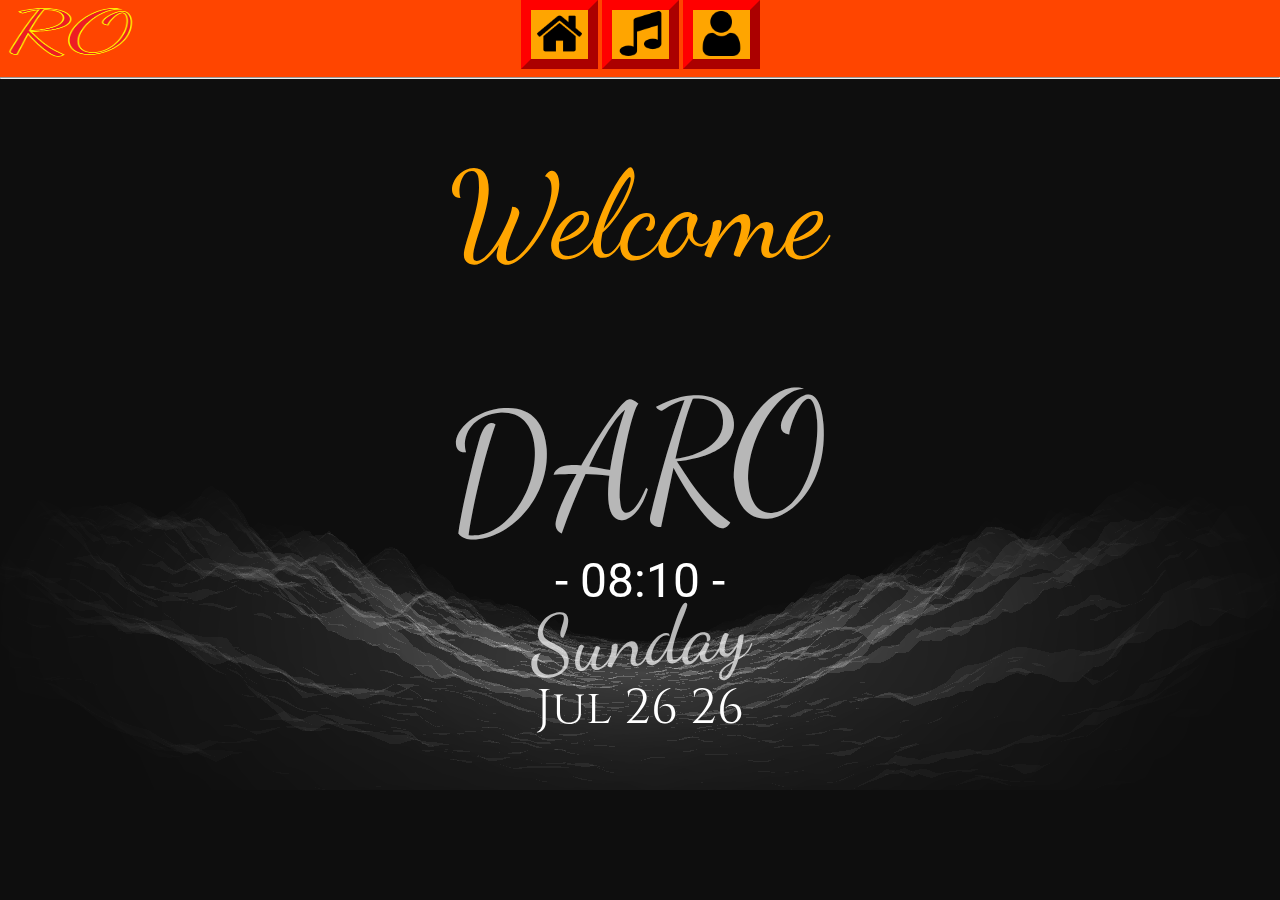
<file: index.html>
<!DOCTYPE html>
<html>
    <head>
        <title>Just.Y.O.U</title>
        <link rel="icon" type="image/png" href="assest/icon/RO.png">
        <link rel="stylesheet" href="style.css">
    </head>
    <body class="voo">
        <div class="RO">
            <div class="logo">
                <img src="assest/icon/RO.png" width=100%" height=66px">
            </div>
            <div>
                <button class="vo"><a href="index.html"><img src="assest/icon/home.png" width="100%" height="45px"></button></a>
                <button class="vo"><a href="assest/Music_Page/Music.html"><img src="assest/icon/remix.png" width="100%" height="45px"></button></a>
                <button class="vo"><a href="assest/Test_Page/Test_Page.html"><img src="assest/icon/user.png" width="100%" height="45px"></button></a>
            </div>
            <hr>
        </div>
        <p class="font_titil">Welcome</p>
        <div class="bottom">
            <iframe src="assest/DARO_TIME_Page/rotime.html" width="100%" height="100%" Bottom="100px" frameborder="0"></iframe>
        </div>
    </body>
</html>
</file>
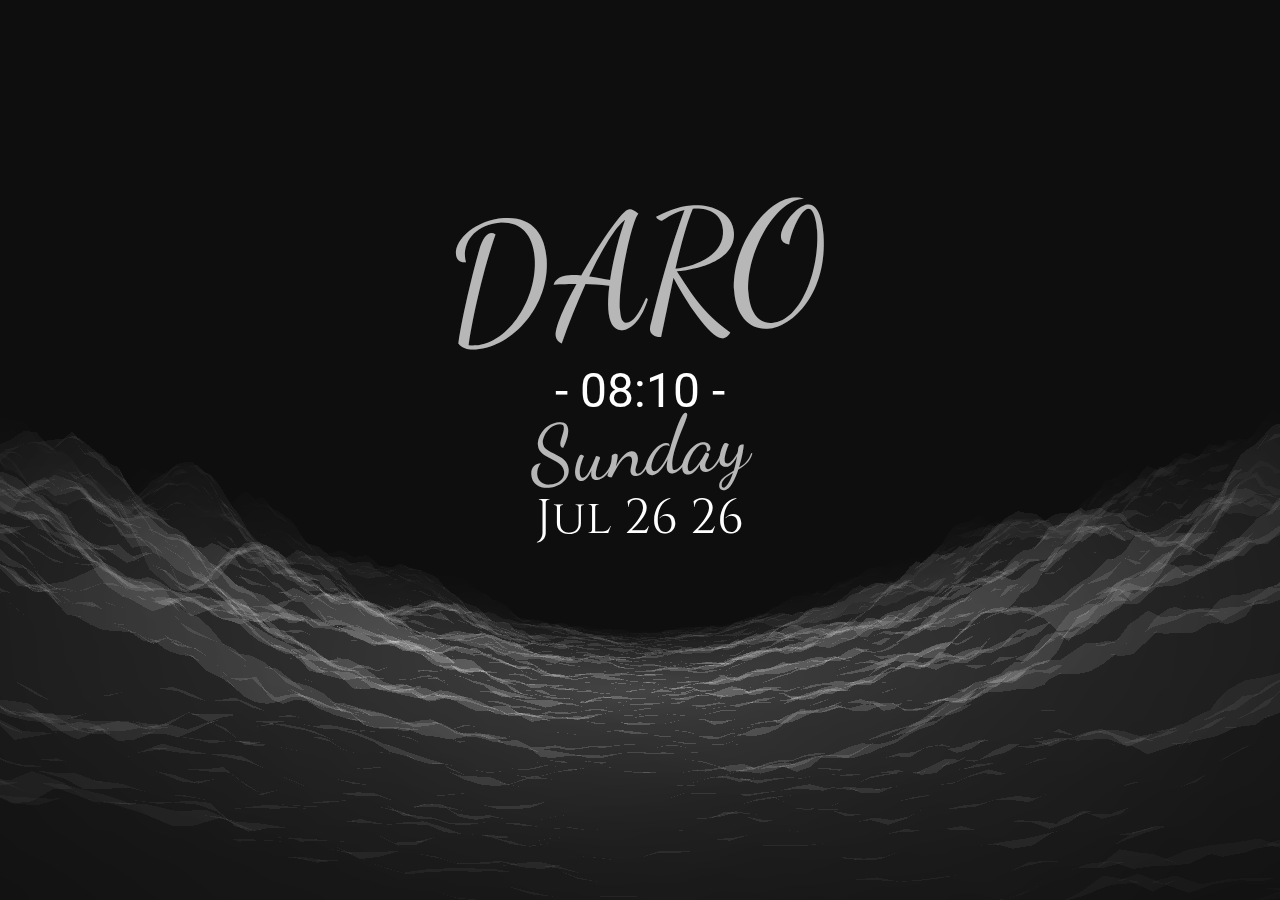
<file: lgz4xpht.sjn/index.html>
<!DOCTYPE html>
<html lang="en" >
  <head>
    <meta charset="UTF-8">
    <title>CodePen - GLSL Hills</title>
    <link rel="stylesheet" href="css/normalize.min.css">
    <link rel="stylesheet" href="css/style.css">

  </head>
  <body>
    <!-- partial:index.partial.html -->
    <div class="p-summary">
      <div id="font">DARO</div>
      <br>
      <br>
      <br>
      <br>
      <div id="clock">- 00:00 -</div>
      <br>
      <div id="day">Wednesday</div>
      <br>
      <div id="date"></div>
    </div>
    <canvas class="p-canvas-webgl" id="canvas-webgl"></canvas>
    <!-- partial -->
    <script src="js/three.min.js"></script>
    <script src="js/jquery.min.js"></script>
    <script src="js/script.js"></script>

  </body>
</html>
</file>
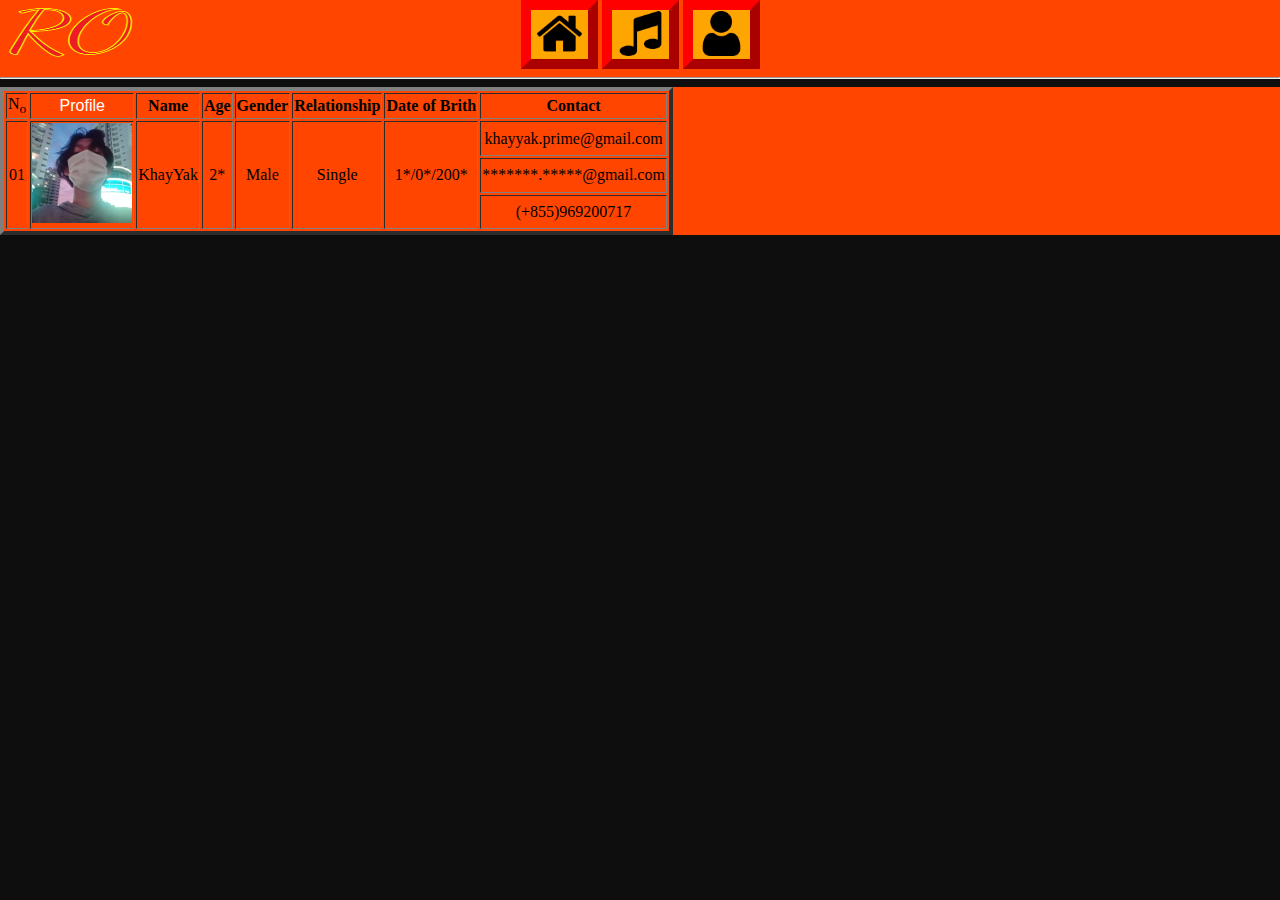
<file: assest/Test_Page/Test_Page.html>
<!DOCTYPE html>
<html lang="en">
    <head>
        <title>Just.Y.O.U</title>
        <link rel="icon" type="image/png" href="../icon/RO.png">
        <link rel="stylesheet" href="../../style.css">
    </head>
    <body class="voo">
        <div class="RO">
            <div class="logo">
                <img src="../icon/RO.png" width="100%" height="66px">
            </div>
            <div>
                <button class="vo"><a href="../../index.html"><img src="../icon/home.png" width="100%" height="45px"></button></a>
                <button class="vo"><a href="../Music_Page/Music.html"><img src="../icon/remix.png" width="100%" height="45px"></button></a>
                <button class="vo"><a href="Test_Page.html"><img src="../icon/user.png" width="100%" height="45px"></button></a>
            </div>
            <hr>
        </div>
            <div class="RO">
                <table border="4px">
                    <thead>
                        <td>N<sub>o</sub></td>
                        <td class="font_music">Profile</td>
                        <th>Name</th>
                        <th>Age</th>
                        <th>Gender</th>
                        <th>Relationship</th>
                        <th>Date of Brith</th>
                        <th>Contact</th>
                    </thead>
                    <tbody>
                        <tr>
                            <td rowspan="3">01</td>
                            <td rowspan="3"><a href="https://www.instagram.com/i40123300/#"><img src="../images/channels4_profile.jpg" width="100%" height="100px"></a></td>
                            <td rowspan="3">KhayYak</td>
                            <td rowspan="3">2*</td>
                            <td rowspan="3">Male</td>
                            <td rowspan="3">Single</td>
                            <td rowspan="3">1*/0*/200*</td>
                            <td>khayyak.prime@gmail.com</td>
                        </tr>
                        <tr>
                            <td>*******.*****@gmail.com</td>
                        </tr>
                        <tr>
                            <td>(+855)969200717</td>
                        </tr>
                    </tbody>
                </table>
            </div>
        <!--DARO-->
    </body>
</html>
</file>
<file: style.css>
@font-face
{   src: url('assest/fonts/Dancing/DancingScript-Regular.otf');
    font-family: 'Dancing Script';
}
body {
    margin: 0;
}
.vo{
    background-color: orange;
    border: 10px 
    outset red ;
    font-size: 10px;
}

.RO{
    background-color: orangered;
    text-align: center;
}

.voo{
    background-color: #0e0e0e;
}

.font_music{
    color: white;
    font-family: Arial, Helvetica, sans-serif;
}

.bottom{ 
    display: block;
    width: 100%;
    height: 500px;
}

.bottom > iframe{
    width: 100%;
    height: 100%;
    scroll-behavior: none;
}

.font_titil{
    font-family: 'Dancing Script';
    color: orange;
    text-align: center;
    font-size: 120px;
    margin: 5% 0 0;
}

.logo{
    position: absolute;
    left:8px;
    width: 10%;
}
</file>
<file: lgz4xpht.sjn/css/style.css>
/*
@import url('https://fonts.googleapis.com/css2?family=Cinzel&family=Dancing+Script&family=Roboto+Mono&display=swap');
*/

@font-face
{
    font-family: 'Roboto Mono';
    font-weight: 400;
    font-style: normal;
    src: url('fonts/Roboto/Roboto-Regular.ttf');
}

@font-face
{
    font-family: 'Cinzel';
    font-weight: 400;
    font-style: normal;
    src: url('fonts/Cinzel/Cinzel-Regular.otf');
}

@font-face
{
    font-family: 'Dancing Script';
    font-weight: 400;
    font-style: normal;
    src: url('fonts/Dancing/DancingScript-Regular.otf');
}

.p-summary {
  position: absolute;
  top: 25%;
  left: 37.3%;
  z-index: 2;
  font-weight: 400;
  text-align: center;
  color: #ffffff;
}
.p-summary #clock {
  font-family: 'Roboto Mono', monospace;
  font-size: 3em;
}
.p-summary #day {
  font-family: 'Dancing Script', cursive;
  font-size: 5em;
  line-height: .3em;
  transform: rotate(-4deg);
  height: .4em;
  opacity: .7;
}
.p-summary #date {
  font-family: 'Cinzel', serif;
  font-size: 3em;
}
.p-summary #font{
  font-family: 'Dancing Script', cursive;
  font-size:10em;
  line-height: .6em;
  transform: rotate(-4deg);
  height: .4em;
  opacity: .7;


}

.p-canvas-webgl {
  position: absolute;
  top: 0;
  right: 0;
  bottom: 0;
  left: 0;
  z-index: 1;
}
</file>
